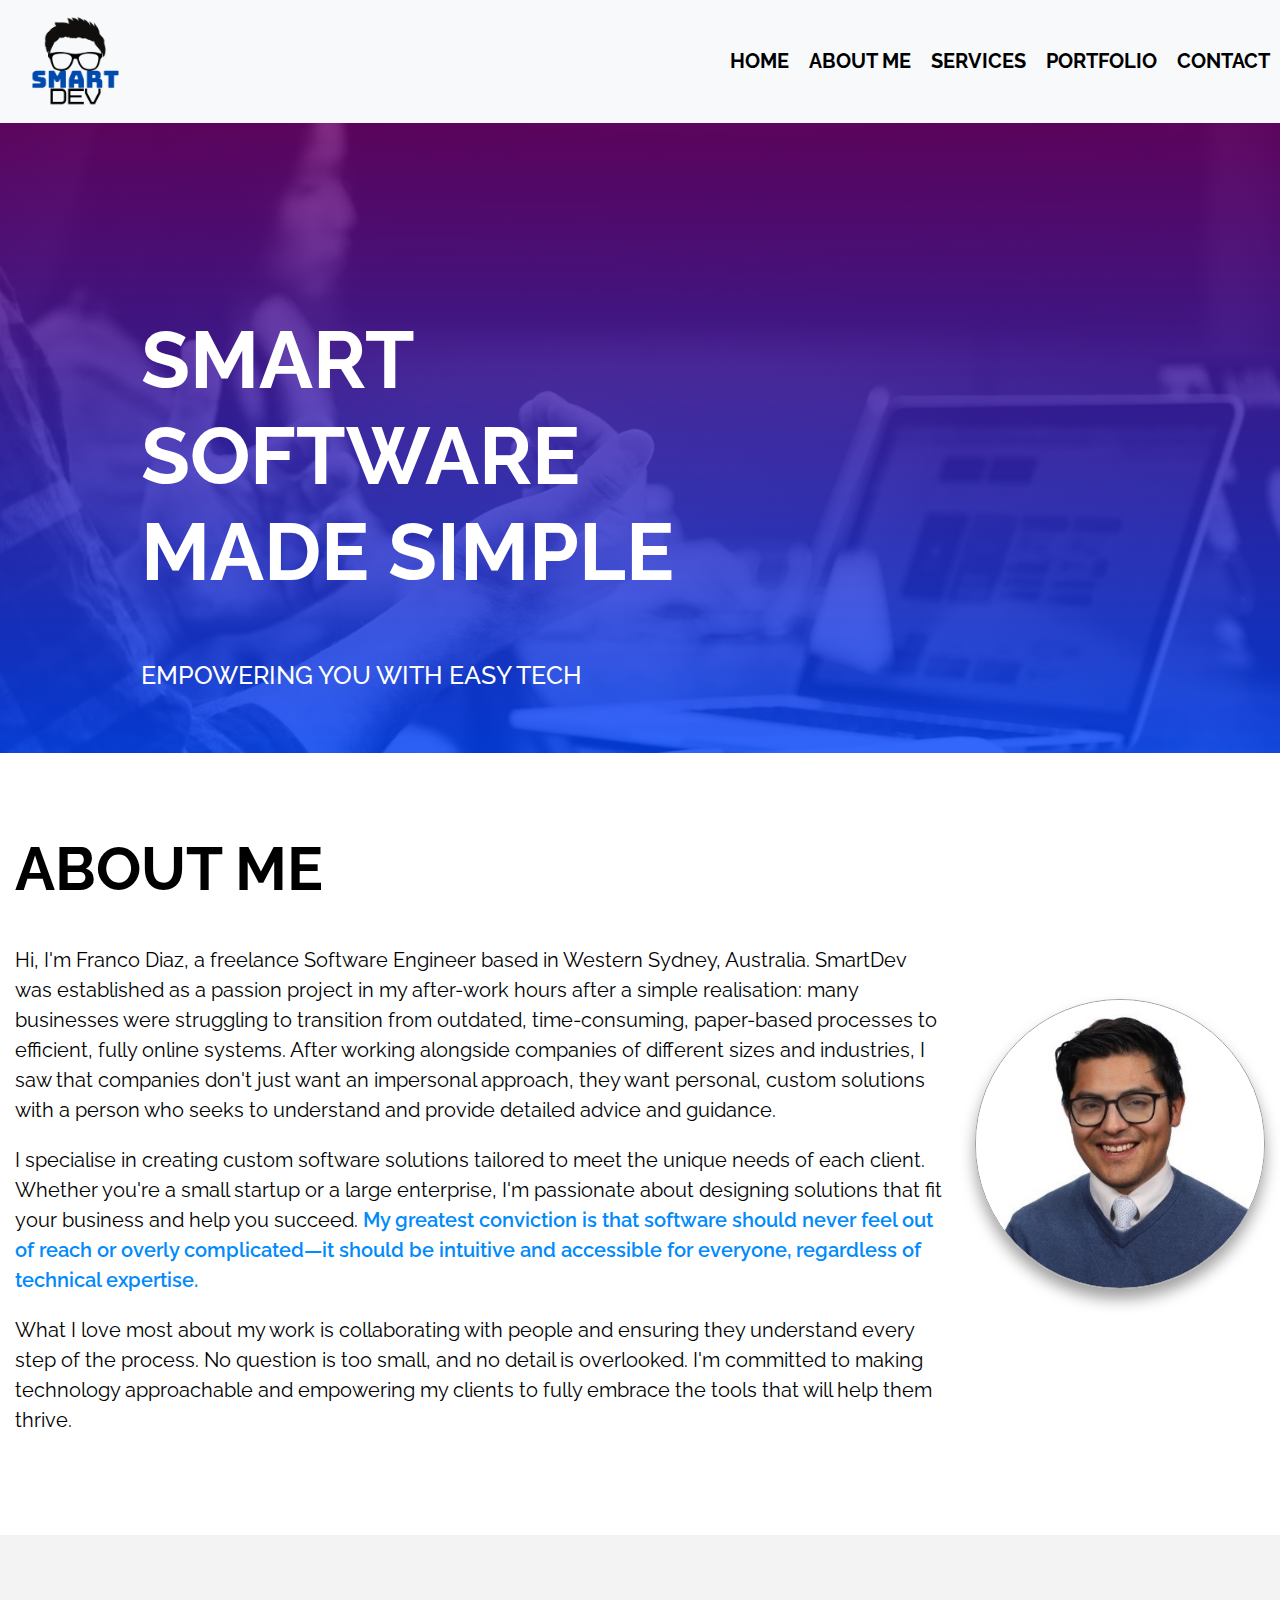
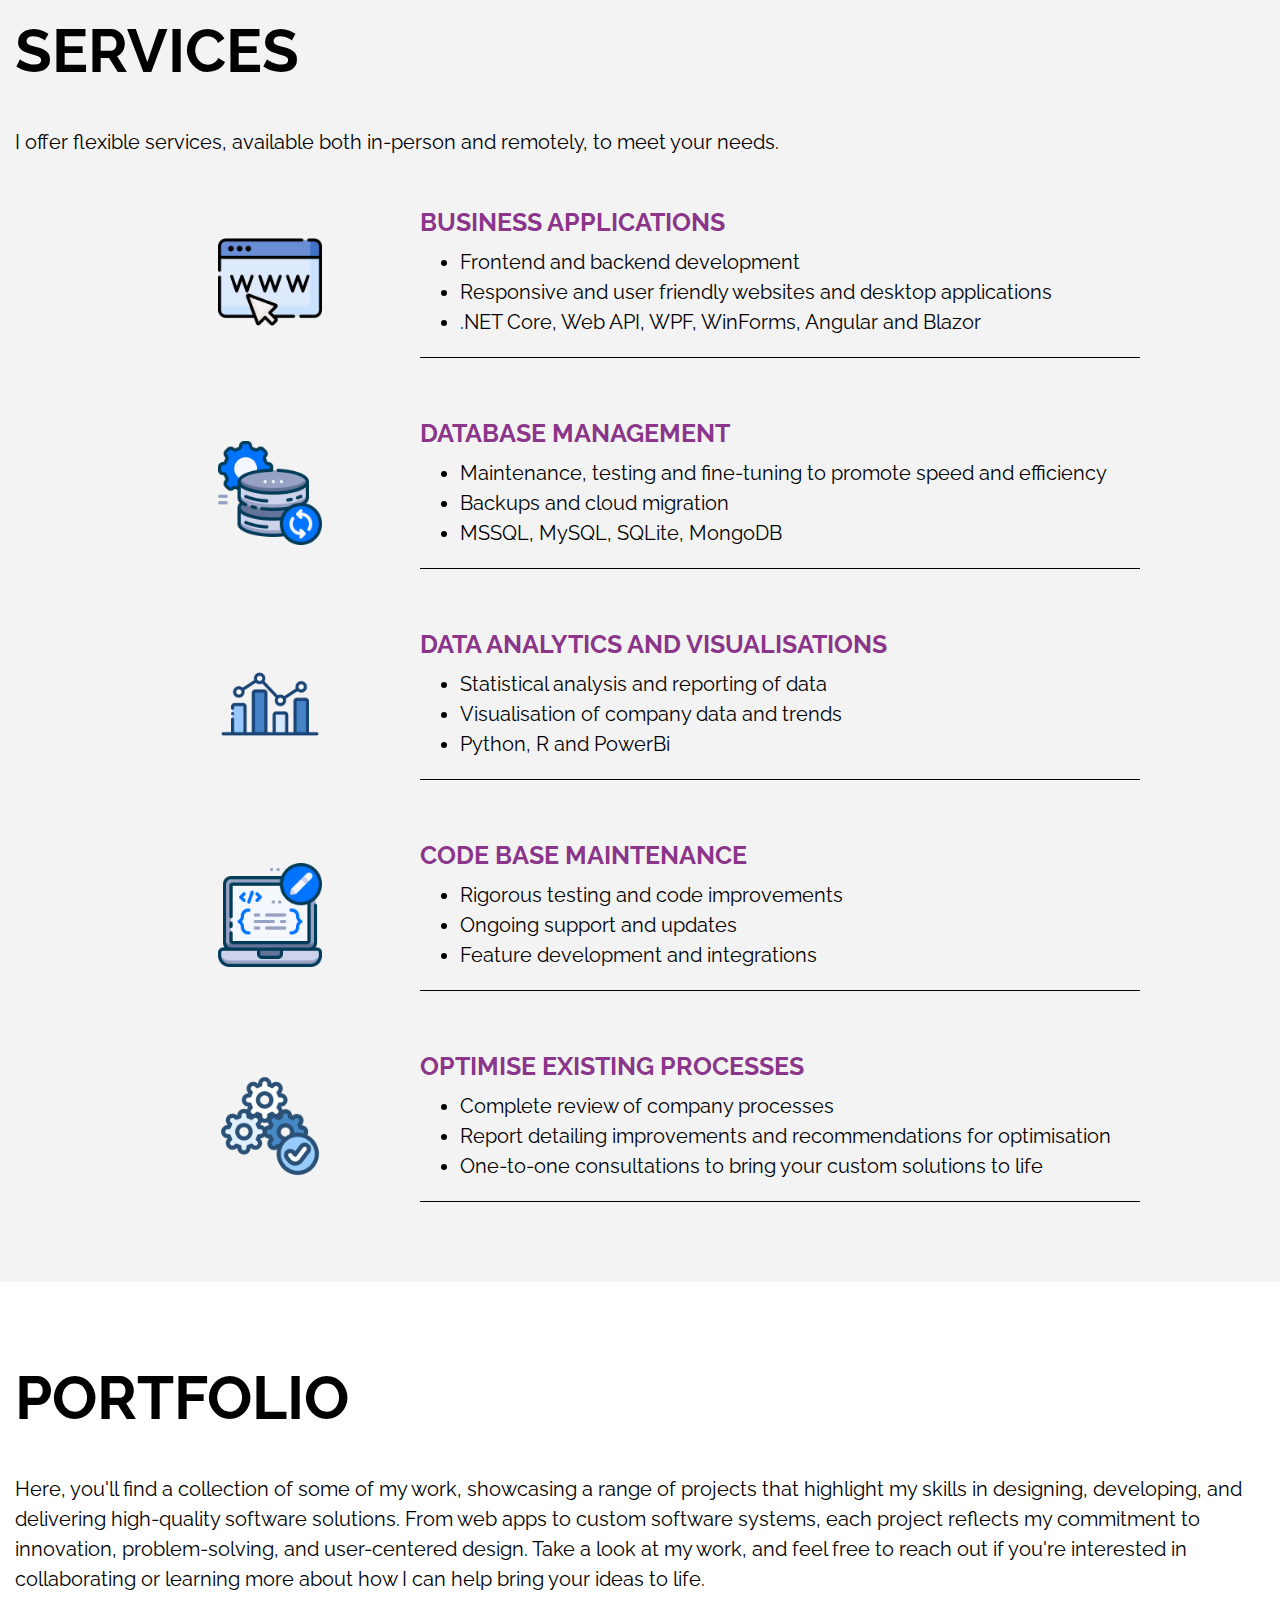
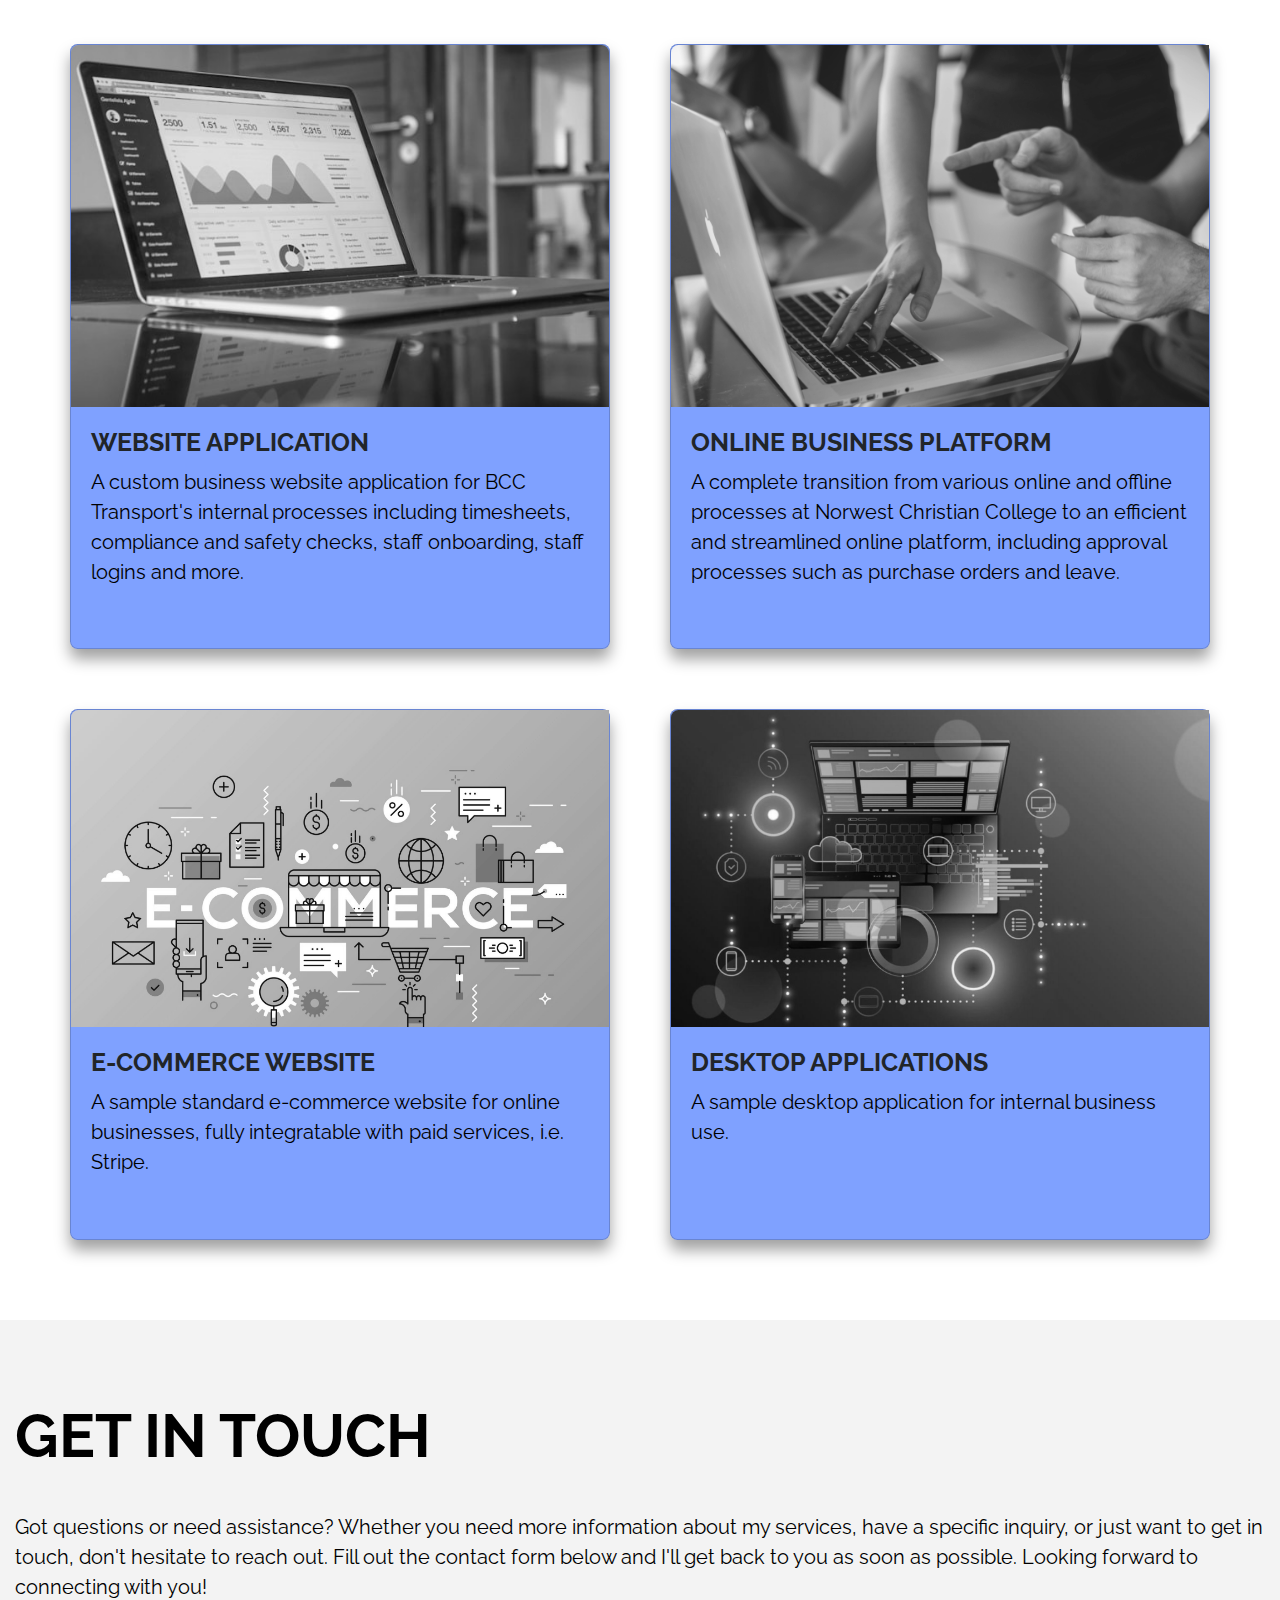
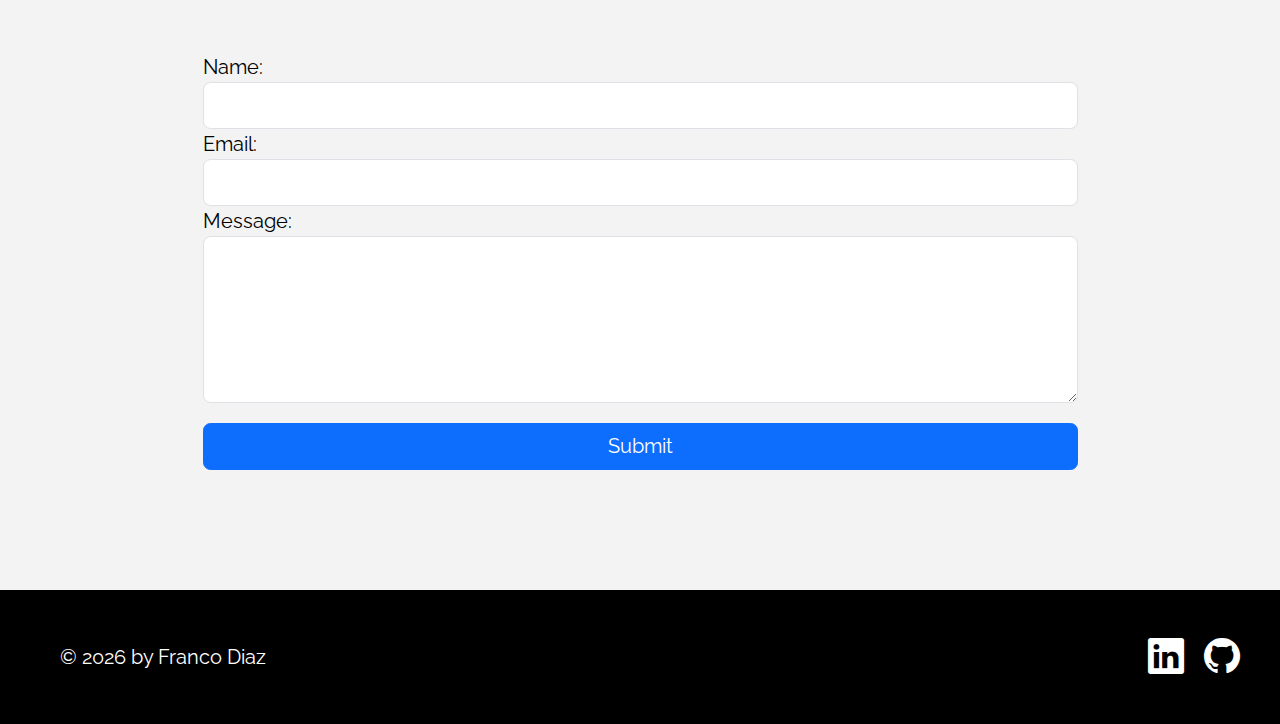
<file: index.html>
<!DOCTYPE html>
<html lang="en">

<head>
    <meta charset="UTF-8" />
    <meta name="viewport" content="width=device-width, initial-scale=1.0" />
    <meta name="author" content="Franco Diaz">
    <meta name="keywords" content="SmartDev, Developer, About, Services, Contact, Portfolio, HTML, CSS, JavaScript, .NET, Angular">
    <meta name="description" content="Portfolio website for Franco Diaz, including projects and contact information." />
    <meta property="og:url" content="https://smartdev.com.au">
    <meta property="og:title" content="Smart Software Made Simple - Empowering You With Easy Tech">
    <meta property="og:description" content="Hi, I'm Franco Diaz, a Software Engineer based in Western Sydney, Australia. I established SmartDev after a simple realisation: many businesses were struggling to transition from outdated, time-consuming, paper-based processes to efficient, fully online systems.">
    <meta property="og:image" content="favicon.ico">
    <meta property="og:image:alt" content="SmartDev Logo">
    <meta property="og:locale" content="en_US">
    <meta property="og:type" content="website">
    <title>SmartDev</title>
    <link rel="canonical" href="https://smartdev.com.au">
    <link rel="icon" href="favicon.ico">
    <link href="https://cdn.jsdelivr.net/npm/bootstrap@5.3.3/dist/css/bootstrap.min.css" rel="stylesheet" integrity="sha384-QWTKZyjpPEjISv5WaRU9OFeRpok6YctnYmDr5pNlyT2bRjXh0JMhjY6hW+ALEwIH" crossorigin="anonymous">
    <link rel="stylesheet" href="/css/site.css">
</head>
<body class="container-xxxl">
    <header>
        <nav class="navbar navbar-expand-lg bg-body-tertiary">
            <a class="navbar-brand" href="/index.html">
                <img src="/images/logo.png" class="d-inline-block align-top ms-4 logo" alt="">
            </a>
            <button class="navbar-toggler me-4" type="button" data-bs-toggle="collapse"
                data-bs-target="#navbarSupportedContent" aria-controls="navbarSupportedContent" aria-expanded="false"
                aria-label="Toggle navigation">
                <span class="navbar-toggler-icon"></span>
            </button>
            <div class="collapse navbar-collapse" id="navbarSupportedContent">
                <ul class="navbar-nav ms-4">
                    <li class="nav-item">
                        <a class="nav-link" href="#hero">HOME</a>
                    </li>
                    <li class="nav-item">
                        <a class="nav-link" href="#about-me">ABOUT ME</a>
                    </li>
                    <li class="nav-item">
                        <a class="nav-link" href="#services">SERVICES</a>
                    </li>
                    <li class="nav-item">
                        <a class="nav-link" href="#portfolio">PORTFOLIO</a>
                    </li>
                    <li class="nav-item">
                        <a class="nav-link" href="#contact-me">CONTACT</a>
                    </li>
                </ul>
            </div>
        </nav>
    </header>
    <main>
        <!-- hero -->
        <section id="hero">
            <div class="hero-text">
                <h1 class="mb-5">Smart <br /> Software <br /> Made Simple</h1>
                <h5>Empowering You With Easy Tech</h5>
            </div>
        </section>

        <!-- about me -->
        <section id="about-me" class="container-xxl">
            <div class="row">
                <div class="col-md-9 col-lg-9 col-xl-9">
                    <h1 class="pb-4">About Me</h1>
                    <div id="hide-small-photo" class="col-3 align-content-center pb-4">
                        <img src="/images/me.jpg" class="rounded-circle align-content-end" width="100%" alt="">
                    </div>
                    <p>Hi, I'm Franco Diaz, a freelance Software Engineer based in Western Sydney, Australia. SmartDev was established as a passion project in my after-work hours after a simple realisation: many businesses were struggling to transition from outdated, time-consuming, paper-based processes to efficient, fully online systems. After working alongside companies of different sizes and industries, I saw that companies don't just want an impersonal approach, they want personal, custom solutions with a person who seeks to understand and provide detailed advice and guidance.</p>
                    <p>I specialise in creating custom software solutions tailored to meet the unique needs of each client. Whether you're a small startup or a large enterprise, I'm passionate about designing solutions that fit your business and help you succeed. <span class="about-me-highlight">My greatest conviction is that software should never feel out of reach or overly complicated—it should be intuitive and accessible for everyone, regardless of technical expertise.</span></p>
                    <p>What I love most about my work is collaborating with people and ensuring they understand every step of the process. No question is too small, and no detail is overlooked. I'm committed to making technology approachable and empowering my clients to fully embrace the tools that will help them thrive.
                    </p>
                </div>
                <div id="hide-big-photo" class="col-3 align-content-center">
                    <img src="/images/me.jpg" class="rounded-circle align-content-end" width="100%" alt="">
                </div>
            </div>
        </section>

        <!-- services -->
        <section id="services">
            <div class="content container-xxl">
                <h1 class="pb-4">Services</h1>
                <p class="pb-4">I offer flexible services, available both in-person and remotely, to meet your needs.</p>
                <div class="services-list">
                    <div class="d-flex align-self-center justify-content-center">
                        <img src="/images/website.png" alt="">
                    </div>
                    <div class="border-line">
                        <h5>Business Applications</h5>
                        <ul>
                            <li>Frontend and backend development</li>
                            <li>Responsive and user friendly websites and desktop applications</li>
                            <li>.NET Core, Web API, WPF, WinForms, Angular and Blazor</li>
                        </ul>
                    </div>
                    <div class="d-flex align-self-center justify-content-center">
                        <img src="/images/database.png" alt="">
                    </div>
                    <div class="border-line">
                        <h5>Database Management</h5>
                        <ul>
                            <li>Maintenance, testing and fine-tuning to promote speed and efficiency</li>
                            <li>Backups and cloud migration</li>
                            <li>MSSQL, MySQL, SQLite, MongoDB</li>
                        </ul>
                    </div>
                    <div class="d-flex align-self-center justify-content-center">
                        <img src="/images/bar-graph.png" alt="">
                    </div>
                    <div class="border-line">
                        <h5>Data Analytics and Visualisations</h5>
                        <ul>
                            <li>Statistical analysis and reporting of data </li>
                            <li>Visualisation of company data and trends </li>
                            <li>Python, R and PowerBi</li>
                        </ul>
                    </div>
                    <div class="d-flex align-self-center justify-content-center">
                        <img src="/images/code.png" alt="">
                    </div>
                    <div class="border-line">
                        <h5>Code Base Maintenance</h5>
                        <ul>
                            <li>Rigorous testing and code improvements</li>
                            <li>Ongoing support and updates </li>
                            <li>Feature development and integrations </li>
                        </ul>
                    </div>
                    <div class="d-flex align-self-center justify-content-center">
                        <img src="/images/process.png" alt="">
                    </div>
                    <div class="border-line">
                        <h5>Optimise Existing Processes</h5>
                        <ul>
                            <li>Complete review of company processes</li>
                            <li>Report detailing improvements and recommendations for optimisation</li>
                            <li>One-to-one consultations to bring your custom solutions to life</li>
                        </ul>
                    </div>
                </div>
            </div>
        </section>

        <!-- portfolio -->
        <section id="portfolio" class="container-xxl">
            <h1 class="pb-4">Portfolio</h1>
            <p class="pb-4">Here, you'll find a collection of some of my work, showcasing a range of projects that highlight my skills in designing, developing, and delivering high-quality software solutions. From web apps to custom software systems, each project reflects my commitment to innovation, problem-solving, and user-centered design. Take a look at my work, and feel free to reach out if you're interested in collaborating or learning more about how I can help bring your ideas to life.</p>
            <div class="row gap-5 justify-content-center">
                <!-- item 1 -->
                <div id="1" class="card card-content p-0">
                    <div class="portfolio-item-img col-12">
                        <img src="/images/item1.jpg" class="rounded-top" alt="...">
                    </div>
                    <div class="col-12">
                        <div class="card-body">
                            <h5 class="card-title fw-bold">Website Application</h5>
                            <p class="card-text">A custom business website application for BCC Transport's internal processes including timesheets, compliance and safety checks, staff onboarding, staff logins and more. </p>
                        </div>
                    </div>
                </div>

                <!-- item 2 -->
                <div id="2" class="card card-content p-0">
                    <div class="portfolio-item-img col-12">
                        <img src="/images/item2.jpg" class="rounded-start" alt="...">
                    </div>
                    <div class="col-12">
                        <div class="card-body">
                            <h5 class="card-title fw-bold">Online Business Platform</h5>
                            <p class="card-text">A complete transition from various online and offline processes at Norwest Christian College to an efficient and streamlined online platform, including approval processes such as purchase orders and leave.</p>
                        </div>
                    </div>
                </div>

                <!-- item 3 -->
                <div id="3" class="card card-content p-0">
                    <div class="portfolio-item-img col-12">
                        <img src="/images/item3.jpg" class="rounded-start" alt="...">
                    </div>
                    <div class="col-12">
                        <div class="card-body">
                            <h5 class="card-title fw-bold">E-Commerce Website</h5>
                            <p class="card-text">A sample standard e-commerce website for online businesses, fully integratable with paid services, i.e. Stripe.</p>
                        </div>
                    </div>
                </div>

                <!-- item 4 -->
                <div id="4" class="card card-content p-0">
                    <div class="portfolio-item-img col-12">
                        <img src="/images/item4.jpg" class="rounded-start" alt="...">
                    </div>
                    <div class="col-12">
                        <div class="card-body">
                            <h5 class="card-title fw-bold">Desktop Applications</h5>
                            <p class="card-text">A sample desktop application for internal business use. </p>
                        </div>
                    </div>
                </div>
            </div>
        </section>

        <!-- contact -->
        <section id="contact-me">
            <div class="container-xxl">
                <h1 class="pb-4">Get In Touch</h1>
                <p class="pb-4">Got questions or need assistance? Whether you need more information about my services, have a specific inquiry, or just want to get in touch, don't hesitate to reach out. Fill out the contact form below and I'll get back to you as soon as possible. Looking forward to connecting with you!</p>
                <form id="contact-form" action="" method="post">
                    <div>
                        <label for="name">Name: </label>
                        <input id="name" type="text" name="name" required class="form-control" />
                    </div>
                    <div>
                        <label for="email">Email: </label>
                        <input id="email" type="text" name="email" required class="form-control" />
                    </div>
                    <div>
                        <label for="message">Message: </label>
                        <textarea id="message" name="message" rows="5" class="form-control" required></textarea>
                    </div>
                    <div class="buttons">
                        <button type="submit" class="btn btn-primary">Submit</button>
                    </div>
                </form>
            </div>
        </section>
    </main>
    <footer class="d-flex flex-wrap justify-content-between align-items-center">
        <div class="col-md-4 d-flex align-items-center">
            <span class="ms-3" id="copyrightYear"></span>
        </div>
        <ul class="nav col-md-4 justify-content-end d-flex">
            <li class="ms-3"><a href="https://www.linkedin.com/in/franco-diaz-licham"><i class="bi bi-linkedin icons"></i></a></li>
            <li class="ms-3"><a href="https://github.com/Franco-Diaz-Licham"><i class="bi bi-github icons"></i></a></li>
        </ul>
    </footer>
    <script src="https://cdn.jsdelivr.net/npm/bootstrap@5.3.3/dist/js/bootstrap.bundle.min.js" integrity="sha384-YvpcrYf0tY3lHB60NNkmXc5s9fDVZLESaAA55NDzOxhy9GkcIdslK1eN7N6jIeHz" crossorigin="anonymous"></script>
    <script src="/scripts/app.js"></script>
    <script>app.homePage()</script>
</body>

</html>
</file>
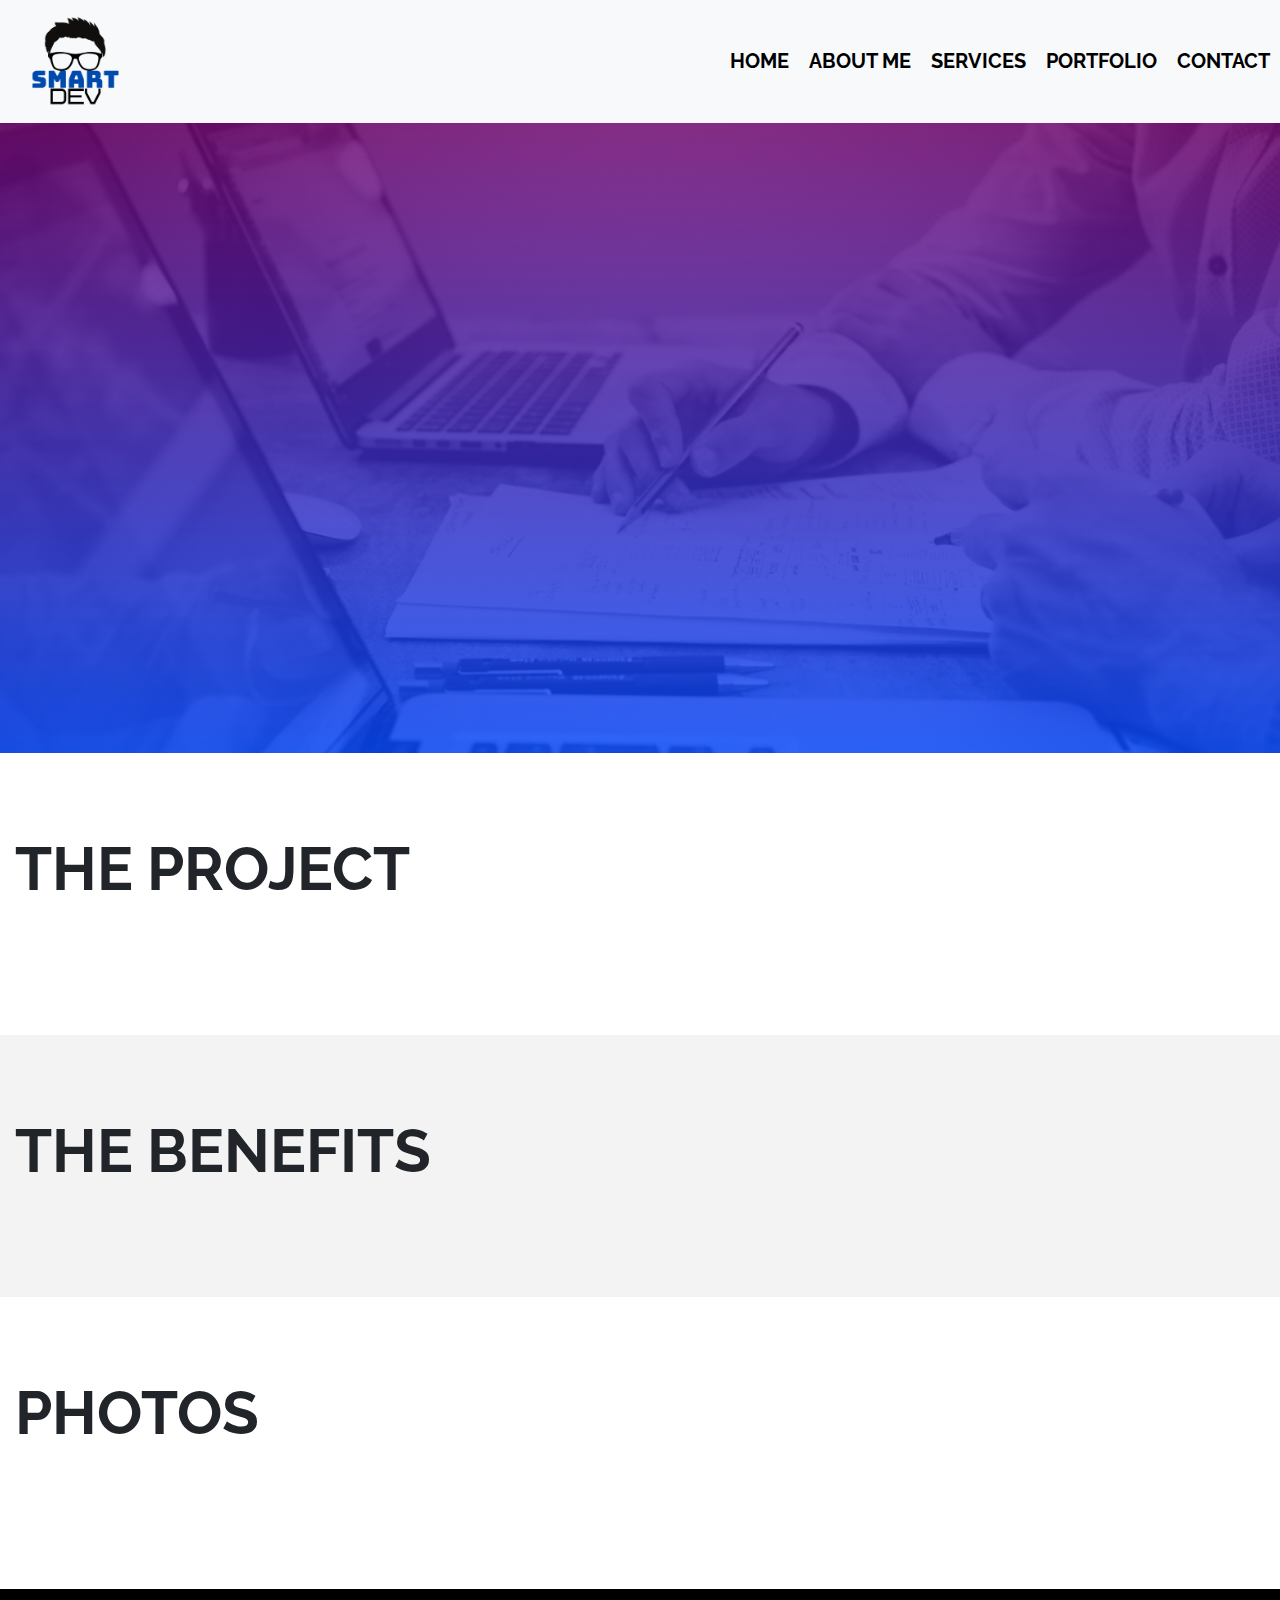
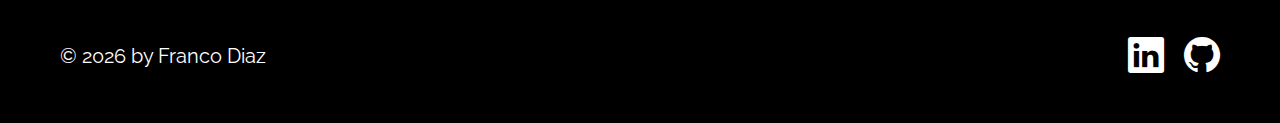
<file: portfolioItem.html>
<!DOCTYPE html>
<html lang="en">

<head>
    <meta charset="UTF-8" />
    <meta name="viewport" content="width=device-width, initial-scale=1.0" />
    <meta name="author" content="Franco Diaz">
    <meta name="keywords" content="SmartDev, Developer, About, Services, Contact, Portfolio, HTML, CSS, JavaScript, .NET, Angular">
    <meta name="description" content="Portfolio website for Franco Diaz, including projects and contact information." />
    <meta property="og:url" content="https://smartdev.com.au">
    <meta property="og:title" content="Smart Software Made Simple - Empowering You With Easy Tech">
    <meta property="og:description" content="Hi, I'm Franco Diaz, a Software Engineer based in Western Sydney, Australia. I established SmartDev after a simple realisation: many businesses were struggling to transition from outdated, time-consuming, paper-based processes to efficient, fully online systems.">
    <meta property="og:image" content="favicon.ico">
    <meta property="og:image:alt" content="SmartDev Logo">
    <meta property="og:locale" content="en_US">
    <meta property="og:type" content="website">
    <title>Portfolio</title>
    <link rel="icon" href="favicon.ico">
    <link href="https://cdn.jsdelivr.net/npm/bootstrap@5.3.3/dist/css/bootstrap.min.css" rel="stylesheet" integrity="sha384-QWTKZyjpPEjISv5WaRU9OFeRpok6YctnYmDr5pNlyT2bRjXh0JMhjY6hW+ALEwIH" crossorigin="anonymous">
    <link rel="stylesheet" href="/css/site.css">
</head>
<body class="container-xxxl">
    <header>
        <nav class="navbar navbar-expand-lg bg-body-tertiary">
            <a class="navbar-brand" href="/index.html">
                <img src="/images/logo.png" class="d-inline-block align-top ms-4 logo" alt="">
            </a>
            <button class="navbar-toggler me-4" type="button" data-bs-toggle="collapse"
                data-bs-target="#navbarSupportedContent" aria-controls="navbarSupportedContent" aria-expanded="false"
                aria-label="Toggle navigation">
                <span class="navbar-toggler-icon"></span>
            </button>
            <div class="collapse navbar-collapse" id="navbarSupportedContent">
                <ul class="navbar-nav ms-4">
                    <li class="nav-item">
                        <a class="nav-link" href="/index.html">HOME</a>
                    </li>
                    <li class="nav-item">
                        <a class="nav-link" href="/index.html#about-me">ABOUT ME</a>
                    </li>
                    <li class="nav-item">
                        <a class="nav-link" href="/index.html#services">SERVICES</a>
                    </li>
                    <li class="nav-item">
                        <a class="nav-link" href="/index.html#portfolio">PORTFOLIO</a>
                    </li>
                    <li class="nav-item">
                        <a class="nav-link" href="/index.html#contact-me">CONTACT</a>
                    </li>
                </ul>
            </div>
        </nav>
    </header>
    <main>
        <section id="portfolio-hero" >
            <div class="portfolio-text">
                <h1 id="title" class="mb-5"></h1>
                <h5 id="subtitle"></h5>
            </div>
        </section>
        <section>
            <div id="project">
                <div class="container-xxl">
                    <h1 class="pb-4">The project</h1>
                    <p id="projectText"></p>
                </div>
            </div>
            <div id="benefits">
                <div class="container-xxl">
                    <h1 class="mb-4">The Benefits</h1>
                    <ul id="benefitsList"></ul>
                </div>
            </div>
            <div id="portfolioPhotos">
                <div class="container-xxl">
                    <h1 class="mb-5">Photos</h1>
                    <div id="carouselExampleIndicators" class="carousel slide">
                        <div class="carousel-indicators"></div>
                        <div class="carousel-inner"></div>
                        <button class="carousel-control-prev" type="button" data-bs-target="#carouselExampleIndicators" data-bs-slide="prev">
                          <span class="carousel-control-prev-icon" aria-hidden="true"></span>
                          <span class="visually-hidden">Previous</span>
                        </button>
                        <button class="carousel-control-next" type="button" data-bs-target="#carouselExampleIndicators" data-bs-slide="next">
                          <span class="carousel-control-next-icon" aria-hidden="true"></span>
                          <span class="visually-hidden">Next</span>
                        </button>
                      </div>
                </div>
            </div>
        </section>
    </main>
    <footer class="d-flex flex-wrap justify-content-between align-items-center">
        <div class="col-md-4 d-flex align-items-center">
            <span class="ms-3" id="copyrightYear"></span>
        </div>
        <ul class="nav col-md-4 justify-content-end d-flex">
            <li class="ms-3"><a href="https://www.linkedin.com/in/franco-diaz-licham"><i class="bi bi-linkedin icons"></i></a></li>
            <li class="ms-3"><a href="https://github.com/Franco-Diaz-Licham"><i class="bi bi-github icons"></i></a></li>
            <li class="ms-3"><a href="https://github.com/Franco-Diaz-Licham"><i class="bi bi-stackO icons"></i></a></li>
        </ul>
    </footer>
    <script src="https://cdn.jsdelivr.net/npm/bootstrap@5.3.3/dist/js/bootstrap.bundle.min.js" integrity="sha384-YvpcrYf0tY3lHB60NNkmXc5s9fDVZLESaAA55NDzOxhy9GkcIdslK1eN7N6jIeHz" crossorigin="anonymous"></script>
    <script src="/scripts/app.js"></script>
    <script>app.portfolioItem()</script>
</body>

</html>
</file>
<file: css/site.css>
@import url("https://cdn.jsdelivr.net/npm/bootstrap-icons@1.10.3/font/bootstrap-icons.css");
@import url('https://fonts.googleapis.com/css2?family=Raleway:ital,wght@0,100..900;1,100..900&display=swap');

html {
    font-size: 20px;
}

body {
    font-family: 'Raleway';
}

footer {
    background-color: #000000;
    color: #FFFFFF;
    text-align: center;
    padding: 0;
    padding: 2rem;
}

.logo {
    width: 4.5rem;
    height: 4.5rem;
}

header {
    position: sticky;
    top: 0;
    z-index: 100;
}

nav {
    display: flex;
}

nav div {
    justify-content: end;
}

nav ul li a {
    color: black !important;
}

h1 {
    font-weight: bolder;
    font-size: 3rem;
    text-transform: uppercase;
    text-align: left;
}

p,
li,
label {
    color: black;
}

#about-me h1,
#services h1,
#portfolio h1,
#contact-me h1 {
    color: rgb(0, 0, 0);
}

.nav-item :hover {
    text-decoration: underline;
}

.nav-item a {
    font-weight: 700;
}

h5 {
    text-transform: uppercase;
}

.container-xxxl {
    max-width: 1920px;
    margin: auto;
}

.about-me-highlight {
    color: #008AFC;
    font-weight: 600;
}

#hero {
    position: relative;
    color: #FFFFFF;
    background-color: #008AFC;
    background: linear-gradient(rgba(110, 0, 110, 0.8), rgba(0, 68, 255, 0.8)), url("/images/hero.png");
    background-size: cover;
    background-repeat: no-repeat;
    height: 70vh;
}

.hero-text, .portfolio-text {
    position: absolute;
    top: calc(70vh - 70%);
    left: 11%;
    text-transform: capitalize;
}

.hero-text h1, .portfolio-text h1 {
    font-size: 4rem;
}

#portfolio-hero {
    position: relative;
    color: #FFFFFF;
    background-color: #008AFC;
    background: linear-gradient(rgba(110, 0, 110, 0.8), rgba(0, 68, 255, 0.8)), url("/images/portfolio.png");
    background-size: cover;
    background-repeat: no-repeat;
    height: 70vh;
}

#benefits{
    background-color: #F3F3F3;
}

#benefitsList li{
    margin-top: 0.8rem;
    margin-bottom: 0.8rem;
}

#hide-small-photo {
    display: none;
}

#hide-big-photo {
    display: initial;
}

#services {
    scroll-margin-top: calc(4rem * 1);
    background-color: #F3F3F3;
}

#services .content {
    padding-top: 4rem;
    padding-bottom: 4rem;
}

.services-list {
    display: grid;
    grid-template-columns: 13rem auto;
    row-gap: 3rem;
    column-gap: 1rem;
    max-width: 50rem;
    margin: auto;
}

.services-list h5 {
    color: rgba(110, 0, 110, 0.8);
    font-weight: bold;
}

.border-line {
    border-bottom: 1px solid black;
}

.services-list img {
    width: 40%;
    height: 40%;
}

#about-me {
    padding-top: 4rem;
    padding-bottom: 4rem;
    scroll-margin-top: calc(4rem * 2);
}

#about-me img {
    border: 1px solid #9e9e9e;
    box-shadow: 0 10px 15px rgb(160, 160, 160);
}

#portfolio {
    margin-top: 4rem;
    margin-bottom: 4rem;
    scroll-margin-top: calc(4rem * 2);
}

.portfolio-item-img {
    overflow: hidden;
    max-height: 60%;
}

#portfolio img {
    width: 100%;
    object-fit: fill;
}

.card {
    max-width: 540px;
    box-shadow: 0 10px 15px rgb(160, 160, 160);
    background-color: rgba(0, 68, 255, 0.5);
}

.card:hover img {
    transform: scale(1.2, 1.2);
    transition-duration: 500ms;
    transition-timing-function: ease-in;
    opacity: 0.7;
}

.card:hover {
    cursor: pointer;
    background-color: #008AFC;
}

form div {
    padding: 0 15%;
    display: grid;
    grid-template-columns: auto;
}

button {
    margin-top: 1rem;
    margin-bottom: 2rem;
}

#contact-me {
    padding-top: 4rem;
    padding-bottom: 4rem;
    scroll-margin-top: calc(4rem * 2);
    background-color: #F3F3F3;
}

.icons {
    font-size: 1.8rem;
    color: #FFFFFF;
}

.icons:hover {
    color: #adadad;
}

.carousel{
    overflow: hidden;
    max-height: 40rem;
}

#project, #benefits, #portfolioPhotos {
    padding-top: 4rem;
    padding-bottom: 4rem;
}
#carouselExampleIndicators {
    box-shadow: 0 10px 15px rgb(160, 160, 160);
    border-radius: 1rem;
}

@media screen and (max-width: 600px) {
    html {
        font-size: 14px;
    }

    .card {
        max-width: 340px;
    }

    #hero .hero-text h1 {
        font-size: 3rem;
    }

    .services-list {
        grid-template-columns: 7rem auto;
        padding-right: 1rem;
    }

    .services-list img {
        width: 60%;
    }

    #hide-small-photo {
        display: inherit;
        width: 55%;
        justify-self: center;
    }

    #hide-big-photo {
        display: none;
    }

    .carousel{
        max-height: 15rem;
    }
}

@media screen and (min-width: 601px) and (max-width: 767px) {
    html {
        font-size: 20px;
    }
}

@media screen and (min-width: 768px) and (max-width: 991px) {
    html {
        font-size: 26px;
    }
}

@media screen and (min-width: 992px) and (max-width: 1199px) {
    htrml {
        font-size: 30px;
    }
}

@media screen and (min-width: 1200px) {}
</file>
